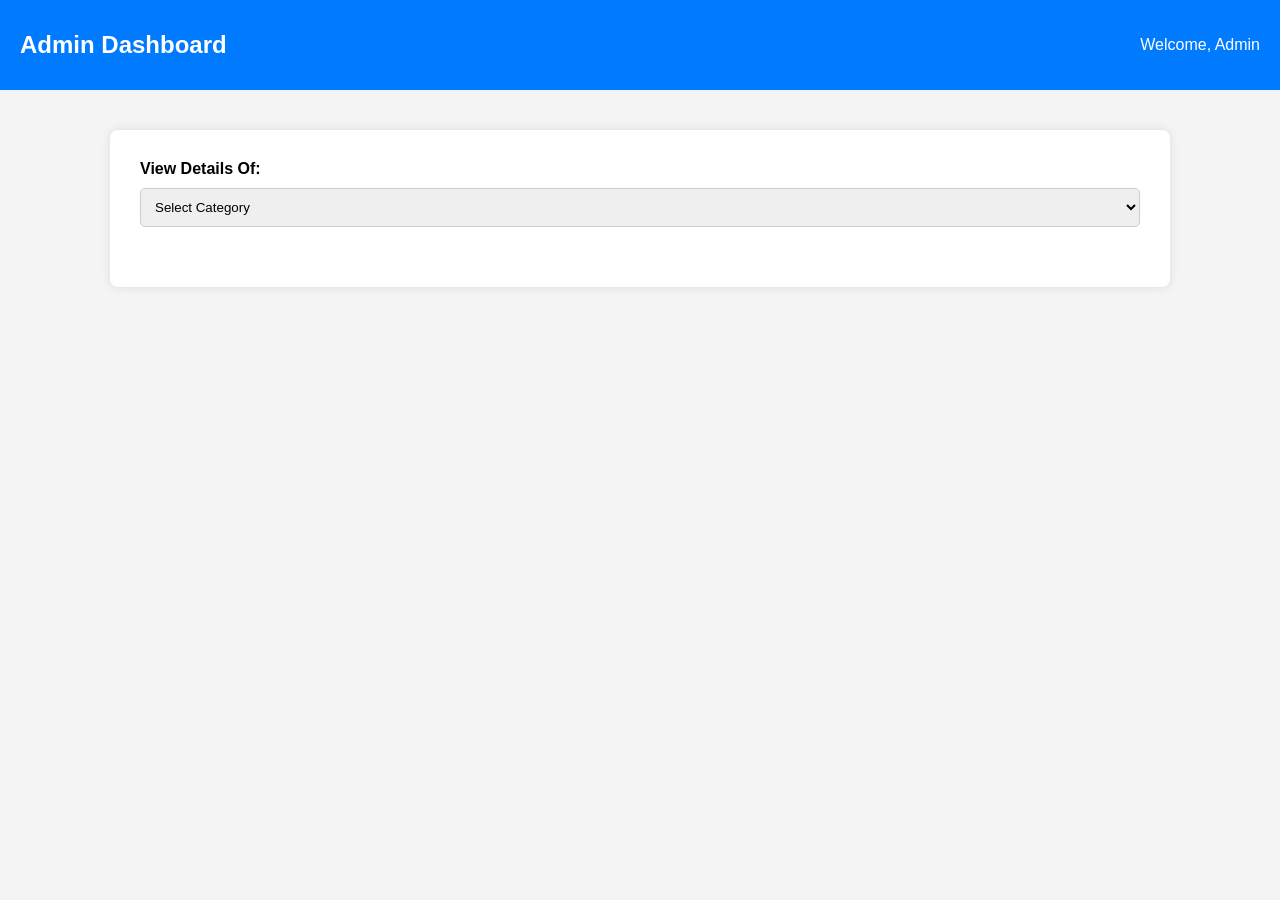
<file: admin_dashboard.html>
<!DOCTYPE html>
<html lang="en">
<head>
  <meta charset="UTF-8">
  <title>Admin Dashboard - City Care Hospital</title>
  <style>
    body {
      font-family: Arial, sans-serif;
      margin: 0;
      background-color: #f4f4f4;
    }

    header {
      background-color: #007bff;
      color: white;
      padding: 20px;
      display: flex;
      align-items: center;
      justify-content: space-between;
    }

    header h1 {
      margin: 0;
      font-size: 24px;
    }

    .container {
      max-width: 1000px;
      margin: 40px auto;
      background-color: white;
      padding: 30px;
      border-radius: 8px;
      box-shadow: 0 0 10px rgba(0,0,0,0.1);
    }

    label {
      font-weight: bold;
      display: block;
      margin-bottom: 10px;
    }

    select {
      width: 100%;
      padding: 10px;
      border-radius: 5px;
      border: 1px solid #ccc;
      margin-bottom: 30px;
    }

    .section, .subsection {
      display: none;
    }

    .section.active, .subsection.active {
      display: block;
    }

    h2, h3 {
      margin-top: 0;
    }

    table {
      width: 100%;
      border-collapse: collapse;
      margin-bottom: 20px;
    }

    th, td {
      border: 1px solid #ddd;
      padding: 12px;
      text-align: left;
    }

    th {
      background-color: #007bff;
      color: white;
    }

    tr:hover {
      background-color: #f1f1f1;
    }

    .clickable {
      color: #007bff;
      cursor: pointer;
    }

    .clickable:hover {
      text-decoration: underline;
    }

    .records {
      margin-top: 15px;
      padding: 10px;
      background: #f9f9f9;
      border-left: 3px solid #007bff;
    }
  </style>
</head>
<body>

<header>
  <h1>Admin Dashboard</h1>
  <p>Welcome, Admin</p>
</header>

<div class="container">
  <label for="adminSelect">View Details Of:</label>
  <select id="adminSelect" onchange="showMainSection()">
    <option value="" disabled selected>Select Category</option>
    <option value="patientSection">Patient</option>
    <option value="labSection">Lab</option>
    <option value="doctorSection">Doctor</option>
    <option value="staffSection">Hospital Staff</option>
  </select>

  <!-- PATIENT SECTION -->
  <div id="patientSection" class="section">
    <h2>Patient List</h2>
    <table>
      <thead>
        <tr>
          <th>S.No</th>
          <th>Patient Name</th>
          <th>Patient ID</th>
        </tr>
      </thead>
      <tbody>
        <tr onclick="showPatient('patient1')">
          <td>1</td>
          <td class="clickable">Ananya Sharma</td>
          <td>P001</td>
        </tr>
        <tr onclick="showPatient('patient2')">
          <td>2</td>
          <td class="clickable">Rahul Verma</td>
          <td>P002</td>
        </tr>
        <tr onclick="showPatient('patient3')">
          <td>3</td>
          <td class="clickable">Meena Rao</td>
          <td>P003</td>
        </tr>
      </tbody>
    </table>

    <div id="patient1" class="subsection records">
      <h3>Ananya Sharma (P001) - Records</h3>
      <ul>
        <li>2025-06-01: Blood Test - Normal</li>
        <li>2025-05-30: ECG - Normal</li>
      </ul>
    </div>

    <div id="patient2" class="subsection records">
      <h3>Rahul Verma (P002) - Records</h3>
      <ul>
        <li>2025-06-03: X-Ray - Fracture</li>
        <li>2025-05-25: Urine Test - No Infection</li>
      </ul>
    </div>

    <div id="patient3" class="subsection records">
      <h3>Meena Rao (P003) - Records</h3>
      <ul>
        <li>2025-06-04: MRI - Inflammation</li>
        <li>2025-05-28: Blood Sugar - High</li>
      </ul>
    </div>
  </div>

  <!-- DOCTOR SECTION -->
  <div id="doctorSection" class="section">
    <h2>Doctor List</h2>
    <ul>
      <li onclick="showDoctor('doctor1')" class="clickable">Dr. John Smith (Cardiologist)</li>
      <li onclick="showDoctor('doctor2')" class="clickable">Dr. Meera Rao (Gynecologist)</li>
    </ul>

    <div id="doctor1" class="subsection records">
      <h3>Patients Treated by Dr. John Smith</h3>
      <ul>
        <li>Ananya Sharma - ECG - Normal</li>
        <li>Rahul Verma - Blood Pressure - High</li>
      </ul>
    </div>

    <div id="doctor2" class="subsection records">
      <h3>Patients Treated by Dr. Meera Rao</h3>
      <ul>
        <li>Meena Rao - MRI - Inflammation</li>
        <li>Swathi Naik - Blood Test - Anemic</li>
      </ul>
    </div>
  </div>

  <!-- LAB SECTION -->
  <div id="labSection" class="section">
    <h2>Lab Reports</h2>
    <ul>
      <li>Blood Reports - 10 Patients - 2025-06-01</li>
      <li>X-Ray - 3 Patients - 2025-06-03</li>
    </ul>
  </div>

  <!-- STAFF SECTION -->
  <div id="staffSection" class="section">
    <h2>Hospital Staff</h2>
    <ul>
      <li>Rita - Nurse - Ward 1</li>
      <li>Arjun - Pharmacist - Pharmacy</li>
    </ul>
  </div>
</div>

<script>
  function showMainSection() {
    // Hide all main sections
    document.querySelectorAll(".section").forEach(sec => sec.classList.remove("active"));
    // Hide all subsections
    document.querySelectorAll(".subsection").forEach(sub => sub.classList.remove("active"));

    const selected = document.getElementById("adminSelect").value;
    if (selected) {
      document.getElementById(selected).classList.add("active");
    }
  }

  function showPatient(patientId) {
    document.querySelectorAll("#patientSection .subsection").forEach(sub => sub.classList.remove("active"));
    document.getElementById(patientId).classList.add("active");
  }

  function showDoctor(doctorId) {
    document.querySelectorAll("#doctorSection .subsection").forEach(sub => sub.classList.remove("active"));
    document.getElementById(doctorId).classList.add("active");
  }
</script>

</body>
</html>
</file>
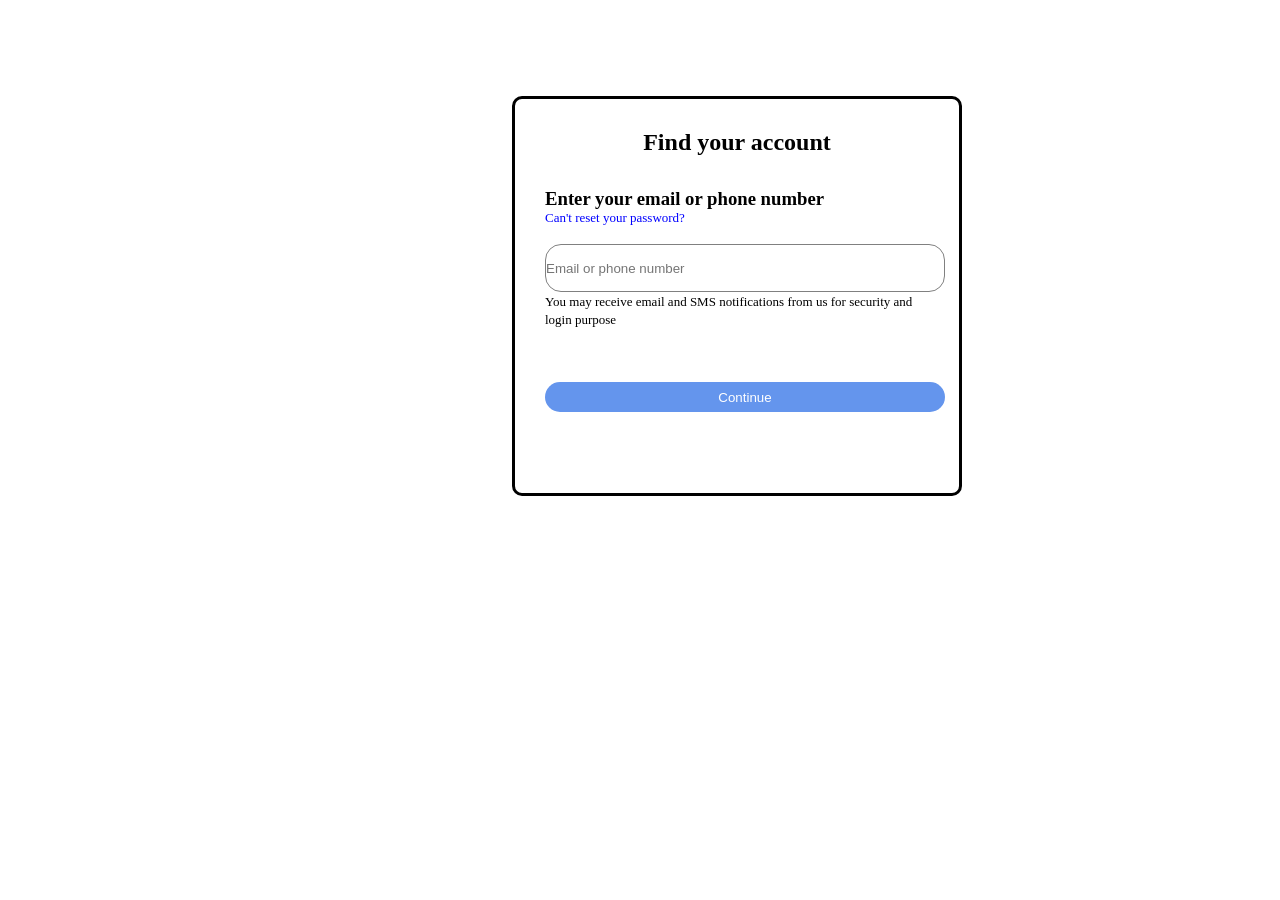
<file: forgot.html>
<!DOCTYPE html>
<html lang="en">
<head>
    <meta charset="UTF-8">
    <meta name="viewport" content="width=device-width, initial-scale=1.0">
    <title>forgot password</title>
    <link rel="stylesheet" href="for.css">
</head>
<body>
    <div class="box">
        <h2>Find your account</h2>
        <h3>Enter your email or phone number</h3>
        <p>Can't reset your password?</p><br>
        <input type="text" placeholder="Email or phone number" id="email"><br>
        <p1>You may receive email  and SMS notifications from us for security and login purpose</p1><br><br><br><br>
        <button>Continue</button>
 </div>
</body>
</html>
</file>
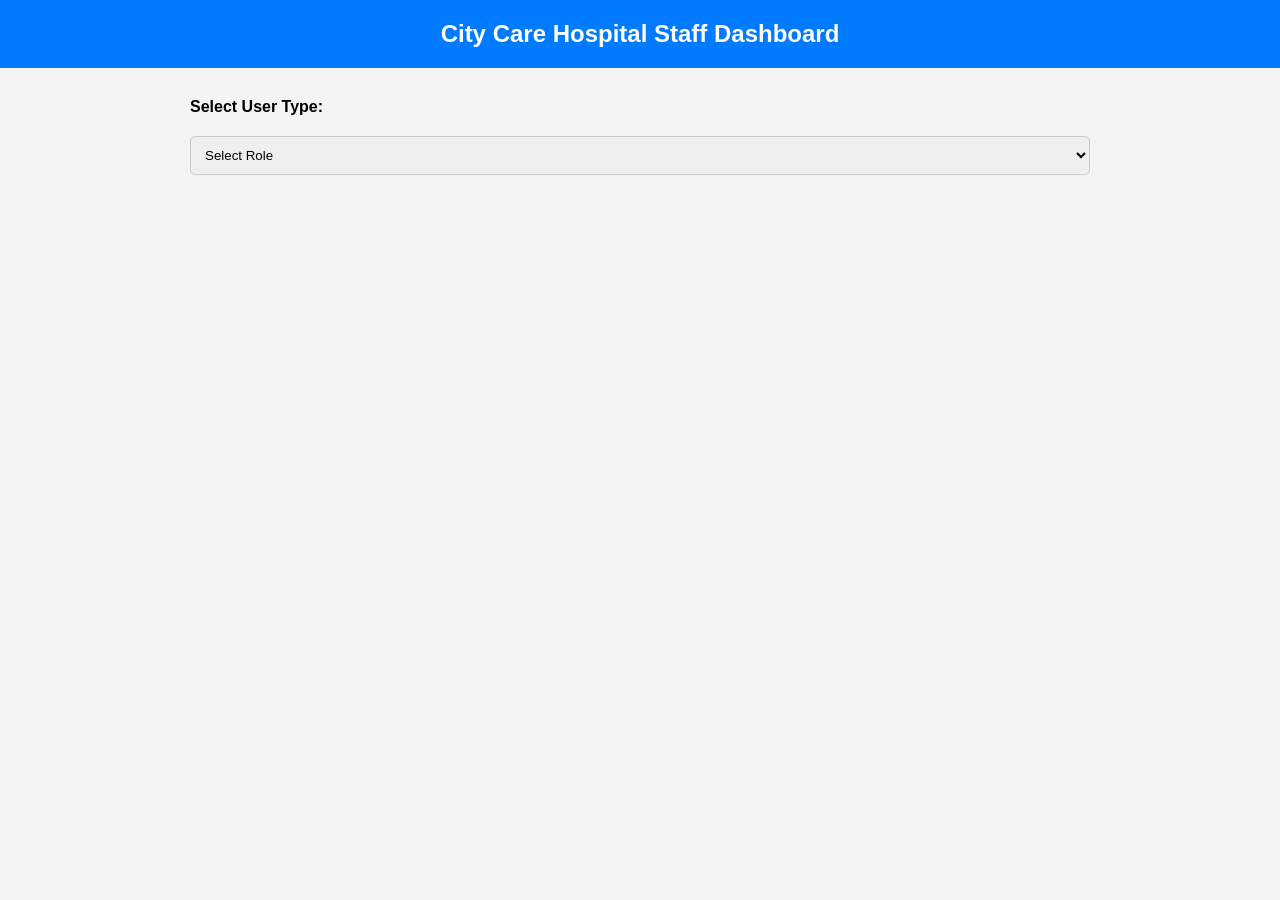
<file: hospital_office.html>
<!DOCTYPE html>
<html lang="en">
<head>
  <meta charset="UTF-8" />
  <title>City Care Hospital - Staff Dashboard</title>
  <style>
    body {
      font-family: Arial, sans-serif;
      margin: 0;
      background-color: #f4f4f4;
    }

    header {
      background-color: #007bff;
      color: white;
      padding: 20px;
      display: flex;
      align-items: center;
    }

    header h1 {
      font-size: 24px;
      margin: 0 auto;
    }

    .container {
      padding: 30px;
      max-width: 900px;
      margin: auto;
    }

    select, .section {
      width: 100%;
      padding: 10px;
      margin-top: 20px;
      border-radius: 5px;
      border: 1px solid #ccc;
      box-sizing: border-box;
    }

    .section {
      background: white;
      padding: 20px;
      margin-top: 10px;
      display: none;
    }

    .section.active {
      display: block;
    }

    h2 {
      text-align: center;
      margin-top: 2rem;
    }

    ul {
      padding-left: 20px;
    }

    li {
      margin-bottom: 10px;
    }

    .info-line {
      display: flex;
      justify-content: space-between;
      border-bottom: 1px solid #ddd;
      padding: 6px 0;
    }

    .duty-box {
      width: 100%;
      height: 77vh;
      border: 2px solid #ccc;
      border-radius: 5px;
      padding: 15px;
      overflow-y: auto;
      background-color: #fff;
      box-sizing: border-box;
      font-size: 16px;
      line-height: 1.5;
    }

    .duty-box:focus {
      outline: none;
      border-color: #007bff;
      box-shadow: 0 0 5px rgba(0, 123, 255, 0.5);
    }

    h3 {
      text-align: center;
      margin-bottom: 1rem;
    }

    hr {
      border: 1.5px solid black;
    }

    .doctor-section {
      margin-bottom: 20px;
    }

    .doctor-section h4 {
      margin-bottom: 5px;
      color: #007bff;
    }

    .id-tag {
      color: gray;
      font-size: 0.9em;
      margin-left: 8px;
    }
  </style>
</head>
<body>

<header>
  <h1>City Care Hospital Staff Dashboard</h1>
</header>

<div class="container">
  <label for="userType"><strong>Select User Type:</strong></label>
  <select id="userType" onchange="displaySection(this.value)">
    <option value="" disabled selected>Select Role</option>
    <option value="attendant">Attendant (Nurse)</option>
    <option value="receptionist">Receptionist</option>
    <option value="labstaff">Lab Staff</option>
    <option value="pharmacy">Pharmacy</option>
  </select>

  <!-- Attendant Section -->
  <div id="attendant" class="section">
    <h2>Attendant Duty Schedule</h2>
    <div class="duty-box" contenteditable="true">
      <h3>BLOCK-A</h3>
      - Riya Sen <span class="id-tag">(N001)</span><br>
      - Aman Yadav <span class="id-tag">(N002)</span><br>
      - Neha Thakur <span class="id-tag">(N003)</span><br>
      <h3>Near Doctor</h3>
      - Dr. John Smith’s Assistant: Karan Mehta <span class="id-tag">(N010)</span><br>
      <hr>

      <h3>BLOCK-B</h3>
      - Suman Das <span class="id-tag">(N004)</span><br>
      - Anjali Rao <span class="id-tag">(N005)</span><br>
      - Pritam Paul <span class="id-tag">(N006)</span><br>
      <h3>Near Doctor</h3>
      - Dr. Meera Rao’s Assistant: Kavya Iyer <span class="id-tag">(N011)</span><br>
      <hr>

      <h3>BLOCK-C</h3>
      - Akash Roy <span class="id-tag">(N007)</span><br>
      - Deepa Nair <span class="id-tag">(N008)</span><br>
      - Mohit Singh <span class="id-tag">(N009)</span><br>
      <h3>Near Doctor</h3>
      - Dr. Raj Verma’s Assistant: Rahul Jain <span class="id-tag">(N012)</span><br>
      <hr>

      <h3>BLOCK-D</h3>
      - Priya Sharma <span class="id-tag">(N013)</span><br>
      - Nikhil Deshpande <span class="id-tag">(N014)</span><br>
      - Sweta Kumari <span class="id-tag">(N015)</span><br>
      <h3>Near Doctor</h3>
      - Dr. Anita Gupta’s Assistant: Simran Joshi <span class="id-tag">(N016)</span><br>
      <hr>

      <h3>BLOCK-E</h3>
      - Nisha Menon <span class="id-tag">(N017)</span><br>
      - Aditya Rana <span class="id-tag">(N018)</span><br>
      - Sunita Reddy <span class="id-tag">(N019)</span><br>
      <h3>Near Doctor</h3>
      - Dr. Sarah Khan’s Assistant: Tushar Das <span class="id-tag">(N020)</span><br>
      <hr>
    </div>
  </div>

  <!-- Receptionist Section -->
  <div id="receptionist" class="section">
    <h2>Today's OPD Summary</h2>

    <div class="doctor-section">
      <h4>Dr. John Smith <span class="id-tag">(D001)</span> – 2 Patients</h4>
      <ul>
        <li>Amit Sharma <span class="id-tag">(P001)</span></li>
        <li>Rakesh Nair <span class="id-tag">(P002)</span></li>
      </ul>
    </div>

    <div class="doctor-section">
      <h4>Dr. Meera Rao <span class="id-tag">(D002)</span> – 2 Patients</h4>
      <ul>
        <li>Priya Mehra <span class="id-tag">(P003)</span></li>
        <li>Anita Kumari <span class="id-tag">(P004)</span></li>
      </ul>
    </div>

    <div class="doctor-section">
      <h4>Dr. Raj Verma <span class="id-tag">(D003)</span> – 1 Patient</h4>
      <ul>
        <li>Ravi Patel <span class="id-tag">(P005)</span></li>
      </ul>
    </div>

    <div class="doctor-section">
      <h4>Dr. Sarah Khan <span class="id-tag">(D004)</span> – 2 Patients</h4>
      <ul>
        <li>Sneha Iyer <span class="id-tag">(P006)</span></li>
        <li>Geeta Bansal <span class="id-tag">(P007)</span></li>
      </ul>
    </div>

    <div class="doctor-section">
      <h4>Dr. Anita Gupta <span class="id-tag">(D005)</span> – 1 Patient</h4>
      <ul>
        <li>Vikram Sinha <span class="id-tag">(P008)</span></li>
      </ul>
    </div>
  </div>

  <!-- Lab Staff Section -->
  <div id="labstaff" class="section">
    <h2>Lab Assignments</h2>
    <ul>
      <li>Blood Lab – Ajay Kumar <span class="id-tag">(L001)</span></li>
      <li>Urine Test Lab – Rekha Singh <span class="id-tag">(L002)</span></li>
      <li>ECG Lab – Manoj Yadav <span class="id-tag">(L003)</span></li>
      <li>MRI Lab – Ritu Desai <span class="id-tag">(L004)</span></li>
      <li>X-Ray Lab – Suresh Chauhan <span class="id-tag">(L005)</span></li>
    </ul>
  </div>

  <!-- Pharmacy Section -->
  <div id="pharmacy" class="section">
    <h2>Today's Prescriptions</h2>
    <ul>
      <li><strong>Patient:</strong> Amit Sharma <span class="id-tag">(P001)</span> – <em>Paracetamol 500mg, Ibuprofen 200mg</em></li>
      <li><strong>Patient:</strong> Priya Mehra <span class="id-tag">(P003)</span> – <em>Amoxicillin 250mg</em></li>
      <li><strong>Patient:</strong> Ravi Patel <span class="id-tag">(P005)</span> – <em>Metformin</em></li>
      <li><strong>Patient:</strong> Sneha Iyer <span class="id-tag">(P006)</span> – <em>Amlodipine</em></li>
      <li><strong>Patient:</strong> Vikram Sinha <span class="id-tag">(P008)</span> – <em>Diazepam</em></li>
    </ul>
  </div>
</div>

<script>
  function displaySection(role) {
    document.querySelectorAll('.section').forEach(section => {
      section.classList.remove('active');
    });
    if (role) {
      document.getElementById(role).classList.add('active');
    }
  }
</script>

</body>
</html>
</file>
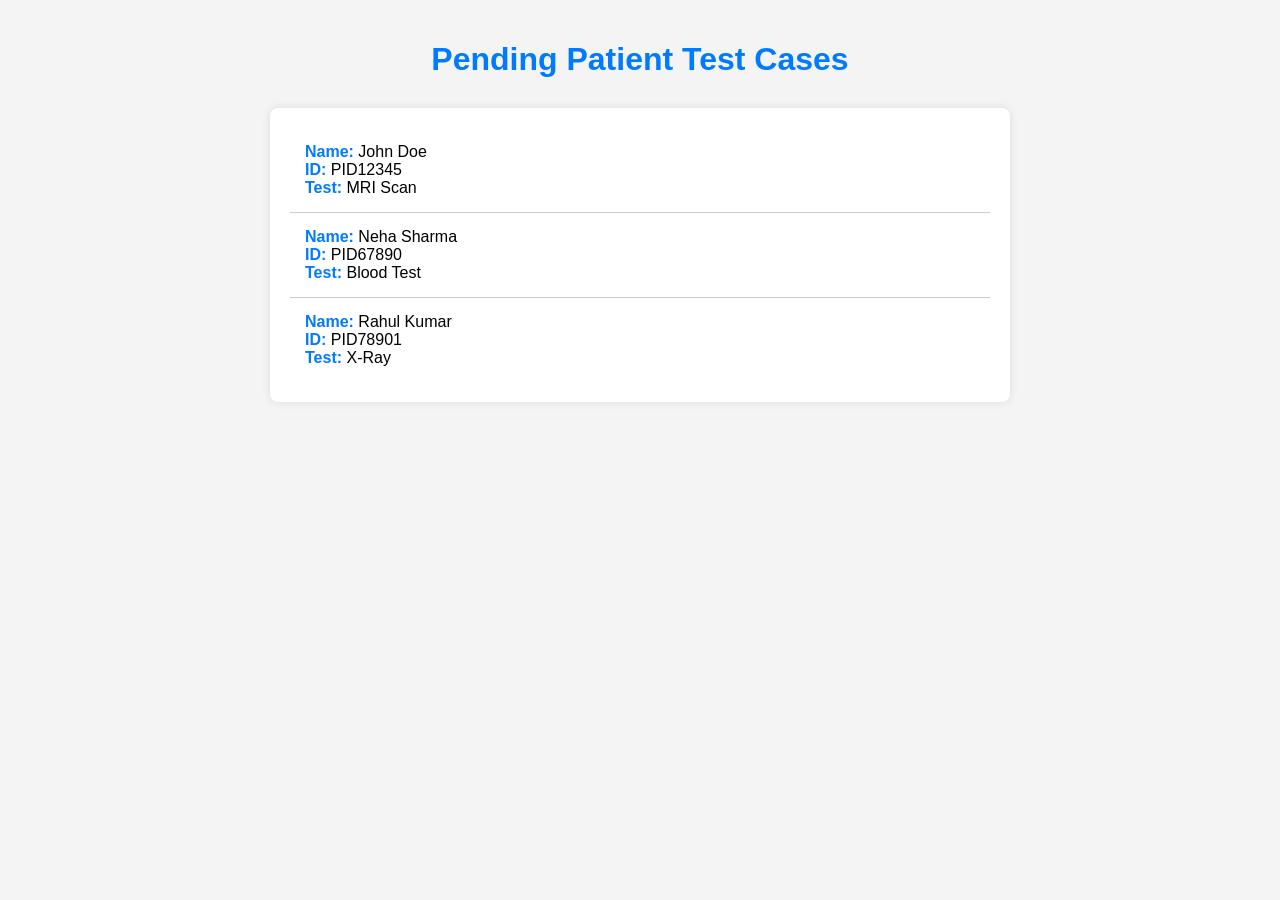
<file: lab_dashboard.html>
<!DOCTYPE html>
<html lang="en">
<head>
  <meta charset="UTF-8" />
  <title>Lab Dashboard – Patient List</title>
  <style>
    body {
      font-family: Arial, sans-serif;
      background: #f4f4f4;
      margin: 0;
      padding: 20px;
    }

    h1 {
      text-align: center;
      color: #007bff;
    }

    .patient-list {
      max-width: 700px;
      margin: 30px auto;
      background: white;
      padding: 20px;
      border-radius: 8px;
      box-shadow: 0 0 10px rgba(0,0,0,0.1);
    }

    .patient {
      padding: 15px;
      border-bottom: 1px solid #ccc;
      cursor: pointer;
    }

    .patient:hover {
      background-color: #e0f7ff;
    }

    .patient:last-child {
      border-bottom: none;
    }

    .patient span {
      display: block;
    }

    .patient strong {
      color: #007bff;
    }
  </style>
</head>
<body>

  <h1>Pending Patient Test Cases</h1>

  <div class="patient-list">
    <div class="patient" onclick="openReportPage('John Doe', 'PID12345', 'MRI Scan')">
      <span><strong>Name:</strong> John Doe</span>
      <span><strong>ID:</strong> PID12345</span>
      <span><strong>Test:</strong> MRI Scan</span>
    </div>

    <div class="patient" onclick="openReportPage('Neha Sharma', 'PID67890', 'Blood Test')">
      <span><strong>Name:</strong> Neha Sharma</span>
      <span><strong>ID:</strong> PID67890</span>
      <span><strong>Test:</strong> Blood Test</span>
    </div>

    <div class="patient" onclick="openReportPage('Rahul Kumar', 'PID78901', 'X-Ray')">
      <span><strong>Name:</strong> Rahul Kumar</span>
      <span><strong>ID:</strong> PID78901</span>
      <span><strong>Test:</strong> X-Ray</span>
    </div>
  </div>

  <script>
    function openReportPage(name, id, test) {
      const url = `upload-report.html?name=${encodeURIComponent(name)}&id=${id}&test=${encodeURIComponent(test)}`;
      window.location.href = url;
    }
  </script>

</body>
</html>
</file>
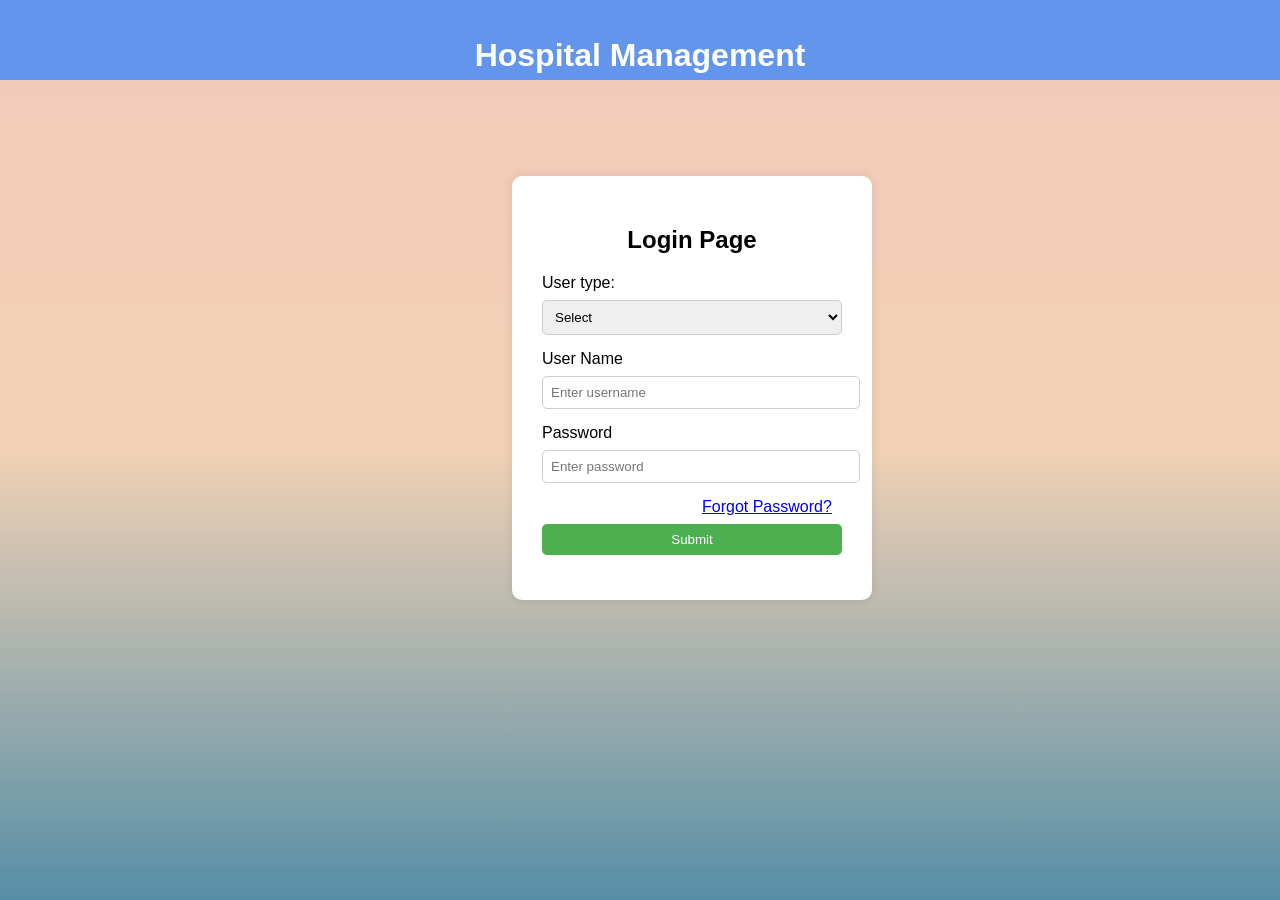
<file: login.html>
<!DOCTYPE html>
<html lang="en">
<head>
  <meta charset="UTF-8" />
  <meta name="viewport" content="width=device-width, initial-scale=1.0"/>
  <title>Login Page</title>
  <style>
    body {
      height: 100%;
      margin: 0;
      padding: 0;
      box-sizing: border-box;
      font-family: Arial, Helvetica, sans-serif;
      background-image: linear-gradient(to bottom, #f0b7a4bf, #f1d1b5, #568ea6);
      background-repeat: no-repeat;
      background-attachment: fixed;
    }

    .hos {
      height: 3rem;
      background-color: cornflowerblue;
      text-align: center;
      padding: 1rem;
    }

    h1 {
      color: white;
    }

    .login-box {
      padding: 30px;
      border-radius: 10px;
      background-color: white;
      width: 300px;
      box-shadow: 0px 0px 10px rgba(0,0,0,0.1);
      margin-left: 32rem;
      margin-top: 6rem;
    }

    .login-box h2 {
      text-align: center;
    }

    .login-box input,
    .login-box select {
      width: 100%;
      padding: 8px;
      margin-top: 8px;
      margin-bottom: 15px;
      border: 1px solid #ccc;
      border-radius: 5px;
    }

    .login-box input[type="submit"] {
      background-color: #4CAF50;
      color: white;
      border: none;
      cursor: pointer;
    }

    .login-box input[type="submit"]:hover {
      background-color: #45a049;
    }

    .for {
      margin-left: 10rem;
    }
  </style>
</head>
<body>
  <div class="hos">
    <h1>Hospital Management</h1>
  </div>

  <div class="login-box">
    <h2>Login Page</h2>
    <form onsubmit="return redirectToDashboard(event)">
      <label for="user_type">User type:</label>
      <select id="user_type" name="user_type" required>
        <option value="">Select</option>
        <option value="hospital">Hospital Office</option>
        <option value="doctor">Doctor</option>
        <option value="patient">Patient</option>
        <option value="lab">Lab</option>
        <option value="admin">Admin</option>
      </select>

      <label for="username">User Name</label>
      <input type="text" name="username" id="username" required placeholder="Enter username" />

      <label for="password">Password</label>
      <input type="password" name="password" id="password" required minlength="6" placeholder="Enter password" />

      <div class="for">
        <a href="for.html">Forgot Password?</a>
      </div>

      <input type="submit" value="Submit" />
    </form>
  </div>

  <script>
    function redirectToDashboard(event) {
      event.preventDefault();
      const userType = document.getElementById("user_type").value;

      switch (userType.toLowerCase()) {
        case "doctor":
          window.location.href = "doctor_dashboard.html";
          break;
        case "hospital":
        case "hospital office":
          window.location.href = "hospital_office.html";
          break;
        case "lab":
          window.location.href = "lab_dashboard.html";
          break;
        case "patient":
          window.location.href = "patient_dashboard.html"; // Optional: if you have it
          break;
        case "admin":
          window.location.href = "admin_dashboard.html"; // Optional: if you have it
          break;
        default:
          alert("Please select a valid user type.");
      }
    }
  </script>
</body>
</html>
</file>
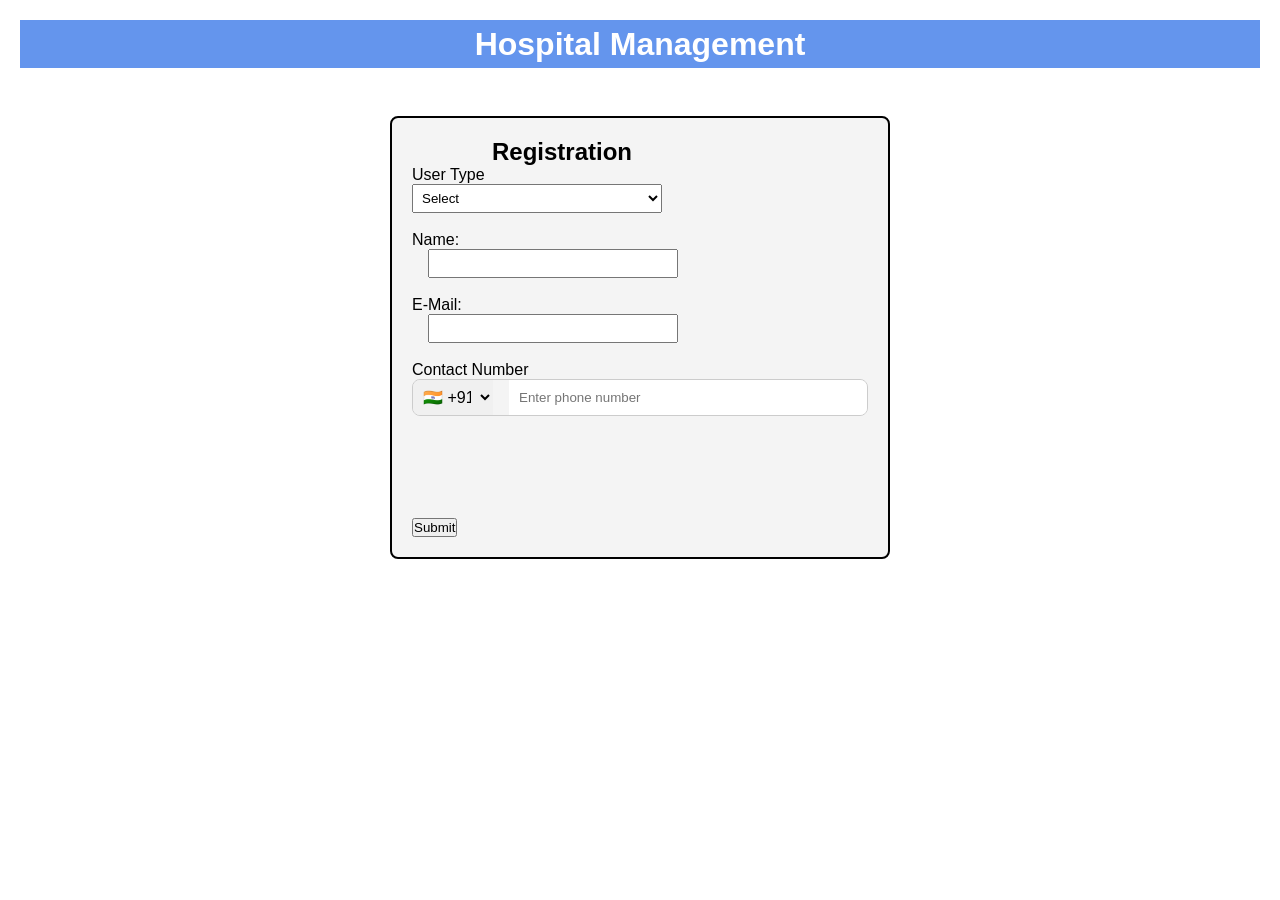
<file: new.html>
<!DOCTYPE html>
<html lang="en">
<head>
  <meta charset="UTF-8" />
  <meta name="viewport" content="width=device-width, initial-scale=1.0"/>
  <title>Registration</title>
  <link rel="stylesheet" href="r.css" />
  <style>
    body {
      font-family: Arial, sans-serif;
      padding: 20px;
    }
    input, select {
      padding: 5px;
      width: 250px;
    }
    .reg {
      max-width: 500px;
      margin: auto;
      background: #f4f4f4;
      padding: 20px;
      border-radius: 8px;
      margin-top: 3rem;
    }
    .reg div {
      margin-bottom: 15px;
    }
    .error {
      color: red;
      font-size: 0.9em;
    }
    .hos{
      height: 3rem;
      background-color: cornflowerblue;
      text-align: center;
    }
    .hos h1{
      color: white;
      line-height: 3rem;
      margin: 0;
    }
  </style>
</head>
<body>
  <div class="hos">
    <h1>Hospital Management</h1>
  </div>
  <section class="reg">
    <h1>Registration</h1>

    <label for="usertype">User Type</label><br>
    <select name="usertype" id="usertype" onchange="handleUserTypeChange()">
      <option value="">Select</option>
      <option value="hospital">Hospital Staff</option>
      <option value="doctor">Doctor</option>
      <option value="laboratory">Laboratory</option>
      <option value="patient">Patient</option>
      <option value="Admin">Admin</option>
    </select><br><br>

    <label for="name">Name:</label><br>
    <input name="name" type="text" id="name"><br><br>

    <label for="email">E-Mail:</label><br>
    <input name="email" type="text" id="email"><br><br>

    <label for="phone">Contact Number</label>
    <div style="display: flex; align-items: center; border: 1px solid #ccc; border-radius: 8px; overflow: hidden; width: 100%; font-size: 1rem;">
      <select id="country_code" name="country_code" style="width: 80px; border: none; background-color: #f0f0f0; padding: 8px 6px; font-size: 1rem; cursor: pointer; outline: none;">
        <option value="+1">🇺🇸 +1</option>
        <option value="+91" selected>🇮🇳 +91</option>
        <option value="+44">🇬🇧 +44</option>
        <option value="+81">🇯🇵 +81</option>
        <option value="+61">🇦🇺 +61</option>
        <option value="+86">🇨🇳 +86</option>
        <option value="+49">🇩🇪 +49</option>
      </select>
      <input type="tel" id="phone" placeholder="Enter phone number" style="flex: 1; border: none; padding: 10px; outline: none;" required>
    </div><br><br>

    <!-- Hospital Fields -->
    <div id="hospital_dept" style="display: none;">
      <label for="designation">Designation:</label><br>
      <input name="designation" type="text" id="designation"><br><br>

      <label for="staff">Staff-Id:</label><br>
      <input name="staff" type="text" id="staff"><br><br>

      <label for="hospital_name">Hospital Name:</label><br>
      <input name="hospital_name" type="text" id="hospital_name"><br><br>

      <label for="hospass">Password:</label><br>
      <input name="hospass" type="password" id="hospass"><br><br>

      <label for="conhospass">Confirm Password:</label><br>
      <input name="conhospass" type="password" id="conhospass">
    </div>

    <!-- Doctor Fields -->
    <div id="doctor_dept" style="display: none;">
      <label for="Doctor_Id">Doctor-Id:</label><br>
      <input name="Doctor_Id" type="text" id="Doctor_Id"><br><br>

      <label for="experience">Experience:</label><br>
      <input name="experience" type="text" id="experience"><br><br>

      <label for="specialisation">Specialisation:</label><br>
      <input name="specialisation" type="text" id="specialisation"><br><br>

      <label for="docpass">Password:</label><br>
      <input name="docpass" type="password" id="docpass"><br><br>

      <label for="condocpass">Confirm Password:</label><br>
      <input name="condocpass" type="password" id="condocpass">
    </div>

    <!-- Laboratory Fields -->
    <div id="lab_dept" style="display: none;">
      <label for="Registration">Registration-Id:</label><br>
      <input name="Registration" type="text" id="Registration"><br><br>

      <label for="address">Lab Address:</label><br>
      <input name="address" type="text" id="address"><br><br>

      <label for="labpass">Password:</label><br>
      <input name="labpass" type="password" id="labpass"><br><br>

      <label for="conlabpass">Confirm Password:</label><br>
      <input name="conlabpass" type="password" id="conlabpass">
    </div>

    <!-- Patient Fields -->
    <div id="patient_dept" style="display: none;">
      <label for="dob">Date Of Birth:</label><br>
      <input name="dob" type="date" id="dob"><br><br>

      <label for="patientpass">Password:</label><br>
      <input name="patientpass" type="password" id="patientpass"><br><br>

      <label for="conpatientpass">Confirm Password:</label><br>
      <input name="conpatientpass" type="password" id="conpatientpass">
    </div>

    <!-- Admin Fields -->
    <div id="Admin_dept" style="display: none;">
      <label for="adipass">Password:</label><br>
      <input name="adipass" type="password" id="adipass"><br><br>

      <label for="conadipass">Confirm Password:</label><br>
      <input name="conadipass" type="password" id="conadipass">
    </div>

    <!-- reCAPTCHA -->
    <br>
    <div class="g-recaptcha" data-sitekey="6LeIxAcTAAAAAJcZVRqyHh71UMIEGNQ_MXjiZKhI"></div><br>

    <button onclick="submitForm()">Submit</button>
    <p class="error" id="errorMsg"></p>
  </section>

  <script src="https://www.google.com/recaptcha/api.js" async defer></script>
  <script>
    // JavaScript logic remains unchanged...
  </script>
</body>
</html>
</file>
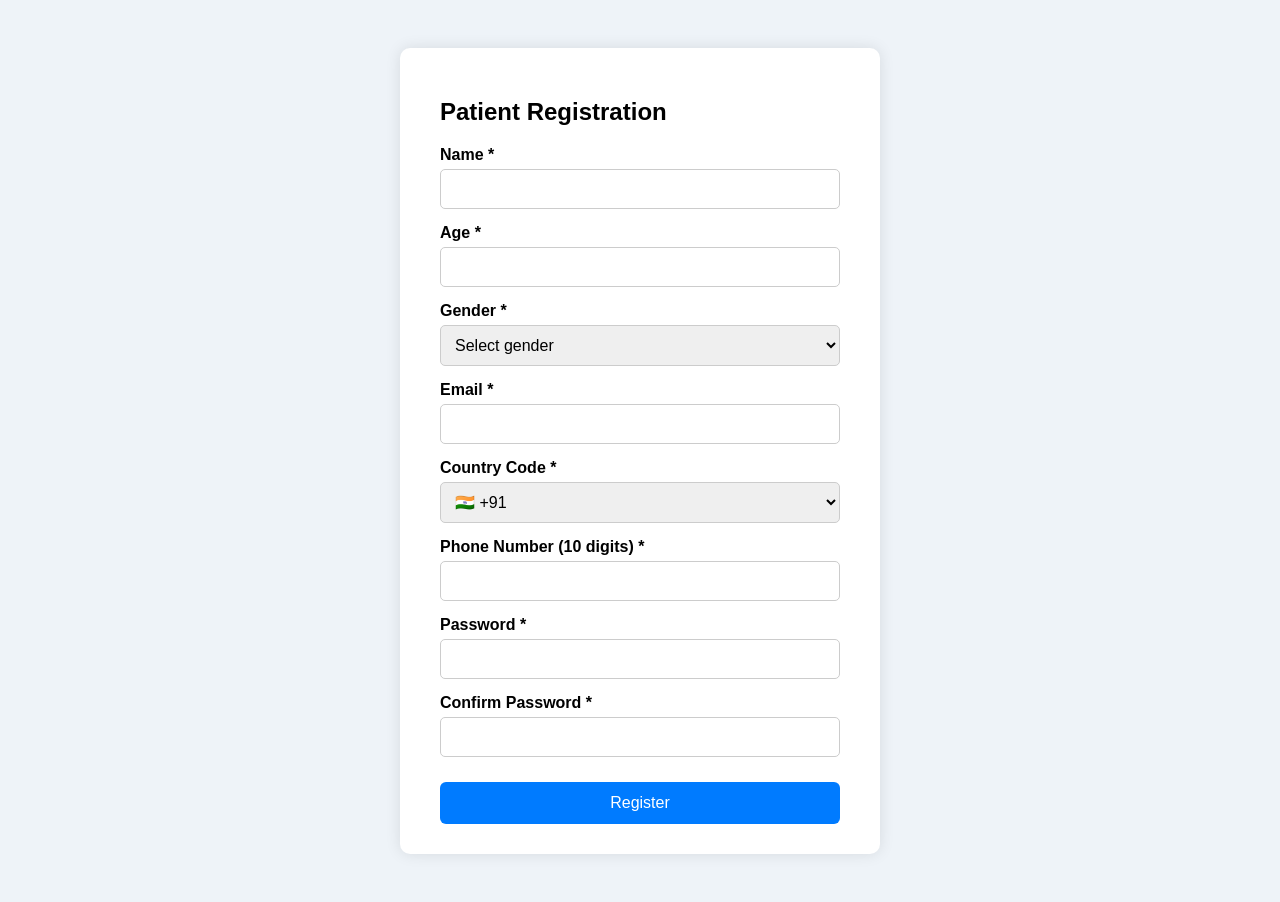
<file: patient.html>
<!DOCTYPE html>
<html lang="en">
<head>
  <meta charset="UTF-8" />
  <title>Patient Registration</title>
  <style>
    body {
      font-family: Arial, sans-serif;
      background-color: #eef3f8;
      display: flex;
      justify-content: center;
      padding: 40px 10px;
    }
    .form-box {
      background-color: #fff;
      padding: 30px 40px;
      border-radius: 10px;
      box-shadow: 0 0 15px rgba(0,0,0,0.1);
      max-width: 400px;
      width: 100%;
    }
    label {
      display: block;
      margin-top: 15px;
      font-weight: bold;
    }
    input[type="text"],
    input[type="number"],
    input[type="email"],
    input[type="tel"],
    input[type="password"],
    select {
      width: 100%;
      padding: 10px;
      margin-top: 5px;
      border-radius: 5px;
      border: 1px solid #ccc;
      box-sizing: border-box;
      font-size: 1rem;
    }
    button {
      margin-top: 25px;
      width: 100%;
      padding: 12px;
      background-color: #007bff;
      color: white;
      border: none;
      border-radius: 6px;
      font-size: 16px;
      cursor: pointer;
    }
    button:hover {
      background-color: #0056b3;
    }
    .error-msg {
      color: red;
      font-size: 0.9rem;
      margin-top: 5px;
      display: none;
    }
  </style>
  <script>
    function validateForm(event) {
      const password = document.getElementById('password').value;
      const confirmPassword = document.getElementById('confirmPassword').value;
      const phone = document.getElementById('phone').value.trim();
      const phoneError = document.getElementById('phoneError');
      phoneError.style.display = 'none';

      if (phone.length !== 10 || !/^\d{10}$/.test(phone)) {
        phoneError.style.display = 'block';
        event.preventDefault();
        return false;
      }

      if (password !== confirmPassword) {
        alert('Passwords do not match.');
        event.preventDefault();
        return false;
      }

      return true;
    }
  </script>
</head>
<body>

  <div class="form-box">
    <h2>Patient Registration</h2>
    <form method="POST" action="/register_patient" onsubmit="return validateForm(event);">

      <label for="name">Name *</label>
      <input type="text" id="name" name="name" required />

      <label for="age">Age *</label>
      <input type="number" id="age" name="age" min="1" max="150" required />

      <label for="gender">Gender *</label>
      <select id="gender" name="gender" required>
        <option value="" disabled selected>Select gender</option>
        <option value="Male">Male</option>
        <option value="Female">Female</option>
        <option value="Other">Other</option>
      </select>

      <label for="email">Email *</label>
      <input type="email" id="email" name="email" required />

      <label for="country_code">Country Code *</label>
      <select id="country_code" name="country_code" required>
        <option value="+91" selected>🇮🇳 +91</option>
        <option value="+1">🇺🇸 +1</option>
        <option value="+44">🇬🇧 +44</option>
        <option value="+81">🇯🇵 +81</option>
        <option value="+61">🇦🇺 +61</option>
        <option value="+86">🇨🇳 +86</option>
        <option value="+49">🇩🇪 +49</option>
      </select>

      <label for="phone">Phone Number (10 digits) *</label>
      <input type="tel" id="phone" name="phone" maxlength="10" minlength="10" pattern="\d{10}" required />
      <div id="phoneError" class="error-msg">Phone number must be exactly 10 digits.</div>

      <label for="password">Password *</label>
      <input type="password" id="password" name="password" minlength="6" required />

      <label for="confirmPassword">Confirm Password *</label>
      <input type="password" id="confirmPassword" name="confirmPassword" minlength="6" required />

      <button type="submit">Register</button>
    </form>
  </div>

</body>
</html>
</file>
<file: for.css>
*{
    margin: 0;
    padding: 0;
    box-sizing: border-box;
}
.box{
      border: 3px solid black;
      padding: 30px;
      border-radius: 10px;
      width: 450px;
      margin-left: 32rem;
      margin-top: 6rem;
      height: 400px;
}
h2{
    padding-bottom: 2rem;
    padding-left: 1rrem;
    text-align: center;
}
p{
    font-size: small;
    color: blue;
}
#email{
    width: 400px;
    height: 3rem;
    border-radius: 1rem;
    border: 1px solid gray;
}
p1{
    font-size: small;
}
button{
    width: 400px;
    height: 30px;
    background-color:cornflowerblue;
    border-radius: 1rem;
    border: none;
    color:  white;
}
</file>
<file: r.css>
*{
    margin: 0%;
    padding: 0%;
    box-sizing: border-box;
}
h1{
    margin-left: 5rem;
}
.reg
{padding-left: 10rem;
margin-top:5rem;
border:2px solid black;
margin-left:25rem;
margin-right:25rem;
margin-bottom:6rem;
border-radius:1rem;

}
input{
padding-right: 0rem;
padding-left: 5rem;
margin-left: 1rem;
}
</file>
